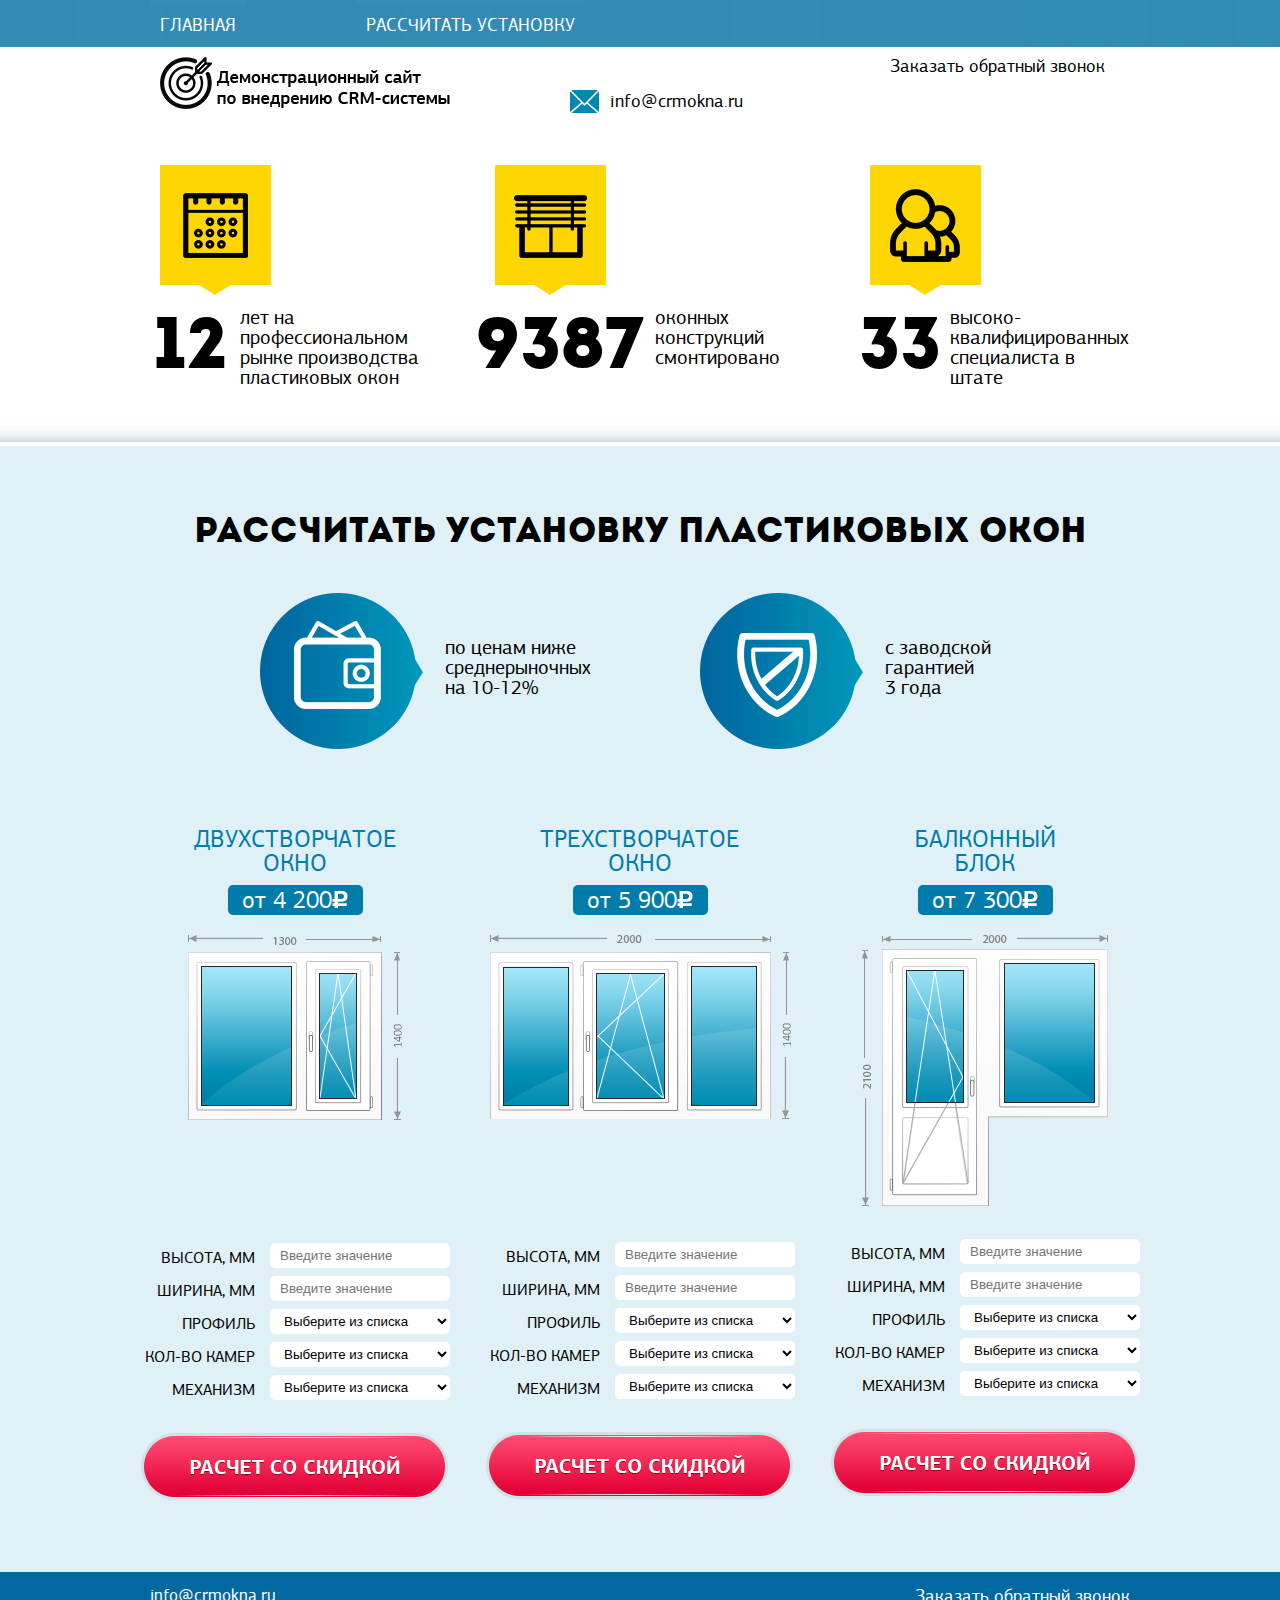
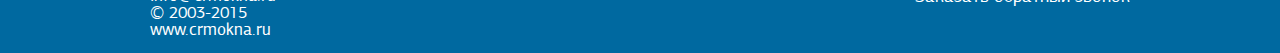
<file: task_1/site/index.html>
<!doctype html>
<html lang="en">
<head>
    <meta charset="utf-8">
    <link rel="icon" href="favicon.ico" type="image/x-icon"/>
    <title>Демонстрационный сайт по внедрению CRM-системы</title>
    <link type="text/css" href="./css/reset.css" rel="stylesheet">
    <link type="text/css" href="./css/common.css" rel="stylesheet">
    <script type="text/javascript" src="./js/jquery.min.js"></script>
    <script type="text/javascript" src="./js/script.js"></script>
</head>
<body>
<div id="nav" class="landingMenu">
    <div class="wrap">
        <ul>
            <li><a href="#header">Главная</a></li>
            <li><a href="#calc">Рассчитать установку</a></li>
        </ul>
        <div class="clr"></div>
    </div>
</div>
<div id="header">
    <div class="wrap">
        <div class="top_header">
            <div class="logo">
                <img src="images/logo.png" alt="" title="">
            </div>
            <div class="mail_h">
                info@crmokna.ru
            </div>
            <div class="phone_h">
                <a class="call_me" data-form="call_me">Заказать обратный звонок</a>
            </div>
            <div class="clr"></div>
        </div>
    </div>
</div>
<div id="benefits">
    <div class="wrap">
        <ul>
            <li>
                <img src="images/ben1.png" alt="" title="" class="wow pulse" data-wow-duration="1500ms"><br>
                <div class="left">
                    12
                </div>
                <div class="right">
                    лет на профессиональном рынке производства пластиковых окон
                </div>
                <div class="clr"></div>
            </li>
            <li>
                <img src="images/ben2.png" alt="" title="" class="wow pulse" data-wow-duration="1200ms"><br>
                <div class="left">
                    9387
                </div>
                <div class="right">
                    оконных конструкций смонтировано
                </div>
                <div class="clr"></div>
            </li>
            <li>
                <img src="images/ben3.png" alt="" title="" class="wow pulse" data-wow-duration="1500ms"><br>
                <div class="left">
                    33
                </div>
                <div class="right">
                    высоко-квалифицированных специалиста в штате
                </div>
                <div class="clr"></div>
            </li>
        </ul>
        <div class="clr"></div>
    </div>
</div>
<div id="calc">
    <div class="wrap">
        <h2>Рассчитать установку пластиковых окон</h2>
        <div class="ben_c">
            <ul>
                <li>
                    <div class="left">
                        <img src="images/ben_c1.png" alt="" title="" class="wow pulse" data-wow-duration="1500ms">
                    </div>
                    <div class="right">
                        <p>по ценам <strong>ниже</strong> среднерыночных <strong>на 10-12%</strong></p>
                    </div>
                    <div class="clr"></div>
                </li>
                <li>
                    <div class="left">
                        <img src="images/ben_c2.png" alt="" title="" class="wow pulse" data-wow-duration="1600ms">
                    </div>
                    <div class="right">
                        <p>с заводской гарантией <strong><br>3 года</strong></p>
                    </div>
                    <div class="clr"></div>
                </li>
            </ul>
            <div class="clr"></div>
        </div>
        <div class="calc_f">
            <ul>
                <li>
                    <h3><strong>Двухстворчатое<br> окно</strong></h3>
                    <h4><strong>от 4 200</strong><img src="images/rub_w.png" alt="" title=""></h4>
                    <img src="images/calc_f1.png" alt="" title="">
                    <form method="POST" id="calc_f1" action="javascript:void(null);" onsubmit="calc_f1()" class="feedform3 ie">
                        <div class="utm"></div>
                        <input type="hidden" name="form_id" value="calc_1"/>
                        <input type="hidden" name="catchpoint" value="Двухстворчатое окно">
                        <label>Высота, мм</label>
                        <input type="text" name="height" placeholder="Введите значение"><br>
                        <label>Ширина, мм</label>
                        <input type="text" name="width" placeholder="Введите значение"><br>
                        <label>Профиль</label>
                        <select name="profile">
                            <option disabled selected>Выберите из списка</option>
                            <option>REHAU</option>
                            <option>VEKA</option>
                            <option>KBE</option>
                            <option>KRAUSS</option>
                            <option>SALAMANDER</option>
                        </select><br>
                        <label>Кол-во камер</label>
                        <select name="number">
                            <option disabled selected>Выберите из списка</option>
                            <option>2 камеры</option>
                            <option>3 камеры</option>
                        </select><br>
                        <label>Механизм</label>
                        <select name="mechanism">
                            <option disabled selected>Выберите из списка</option>
                            <option>Поворотный</option>
                            <option>Поворотно-откидной</option>
                            <option>Раздвижной</option>
                        </select><br>
                        <a class="submit_calc" data-form="calc_1"></a>
                        <div class="form" id="calc_1">
                            <a class="close"></a>
                            <p class="medium">Введите Ваше имя*</p>
                            <input type="text" name="name" class="inp" placeholder="Иван Иванов*"/>
                            <p class="medium">Введите Ваш телефон*</p>
                            <input type="text" name="phone" class="inp"
                                   placeholder="+7 (123) 456-78-90*"/>
                            <p class="medium">Введите Ваш Email*</p>
                            <input type="text" name="email" class="inp" placeholder="example@email.com*"/>
                            <input type="submit" value="" class="button"/>
                            <span>Мы заботимся о конфиденциальности<br>Ваших данных</span>
                        </div>
                    </form>
                </li>
                <li>
                    <h3><strong>трехстворчатое<br>окно</strong></h3>
                    <h4><strong>от 5 900</strong><img src="images/rub_w.png" alt="" title=""></h4>
                    <img src="images/calc_f2.png" alt="" title="">
                    <form method="POST" id="calc_f2" action="javascript:void(null);" onsubmit="calc_f2()" class="feedform3 ie">
                        <!-- Скрытые поля, которые содержат данные из UTM метки -->
                        <div class="utm"></div>
                        <input type="hidden" name="form_id" value="3"/>
                        <input type="hidden" name="catchpoint" value="Трехстворчатое окно">
                        <label>Высота, мм</label>
                        <input type="text" name="height" placeholder="Введите значение"><br>
                        <label>Ширина, мм</label>
                        <input type="text" name="width" placeholder="Введите значение"><br>
                        <label>Профиль</label>
                        <select name="profile">
                            <option disabled selected>Выберите из списка</option>
                            <option>REHAU</option>
                            <option>VEKA</option>
                            <option>KBE</option>
                            <option>KRAUSS</option>
                            <option>SALAMANDER</option>
                        </select><br>
                        <label>Кол-во камер</label>
                        <select name="number">
                            <option disabled selected>Выберите из списка</option>
                            <option>2 камеры</option>
                            <option>3 камеры</option>
                        </select><br>
                        <label>Механизм</label>
                        <select name="mechanism">
                            <option disabled selected>Выберите из списка</option>
                            <option>Поворотный</option>
                            <option>Поворотно-откидной</option>
                            <option>Раздвижной</option>
                        </select><br>
                        <a class="submit_calc" data-form="calc_2"></a>
                        <div class="form" id="calc_2">
                            <a class="close"></a>
                            <p class="medium">Введите Ваше имя*</p>
                            <input type="text" name="name" class="inp" placeholder="Иван Иванов*"/>
                            <p class="medium">Введите Ваш телефон*</p>
                            <input type="text" name="phone" class="inp"
                                   placeholder="+7 (123) 456-78-90*"/>
                            <p class="medium">Введите Ваш Email*</p>
                            <input type="text" name="email" class="inp" placeholder="example@email.com*"/>
                            <input type="submit" value="" class="button"/>
                            <span>Мы заботимся о конфиденциальности<br>Ваших данных</span>
                        </div>
                    </form>
                </li>
                <li>
                    <h3><strong>Балконный<br>блок</strong></h3>
                    <h4><strong>от 7 300</strong><img src="images/rub_w.png" alt="" title=""></h4>
                    <img src="images/calc_f3.png" alt="" title="">
                    <form method="POST" id="calc_f3" action="javascript:void(null);" onsubmit="calc_f3()">
                        <!-- Скрытые поля, которые содержат данные из UTM метки -->
                        <div class="utm"></div>
                        <input type="hidden" name="form_id" value="4"/>
                        <input type="hidden" name="catchpoint" value="Балконный блок">
                        <label>Высота, мм</label>
                        <input type="text" name="height" placeholder="Введите значение"><br>
                        <label>Ширина, мм</label>
                        <input type="text" name="width" placeholder="Введите значение"><br>
                        <label>Профиль</label>
                        <select name="profile">
                            <option disabled selected>Выберите из списка</option>
                            <option>REHAU</option>
                            <option>VEKA</option>
                            <option>KBE</option>
                            <option>KRAUSS</option>
                            <option>SALAMANDER</option>
                        </select><br>
                        <label>Кол-во камер</label>
                        <select name="number">
                            <option disabled selected>Выберите из списка</option>
                            <option>2 камеры</option>
                            <option>3 камеры</option>
                        </select><br>
                        <label>Механизм</label>
                        <select name="mechanism">
                            <option disabled selected>Выберите из списка</option>
                            <option>Поворотный</option>
                            <option>Поворотно-откидной</option>
                            <option>Раздвижной</option>
                        </select><br>
                        <a class="submit_calc" data-form="calc_3"></a>
                        <div class="form" id="calc_3">
                            <a class="close"></a>
                            <p class="medium">Введите Ваше имя*</p>
                            <input type="text" name="name" class="inp" placeholder="Иван Иванов*"/>
                            <p class="medium">Введите Ваш телефон*</p>
                            <input type="text" name="phone" class="inp"
                                   placeholder="+7 (123) 456-78-90*"/>
                            <p class="medium">Введите Ваш Email*</p>
                            <input type="text" name="email" class="inp" placeholder="example@email.com*"/>
                            <input type="submit" value="" class="button"/>
                            <span>Мы заботимся о конфиденциальности<br>Ваших данных</span>
                        </div>
                    </form>
                </li>
            </ul>
            <div class="clr"></div>
        </div>
    </div>
</div>
<div id="footer">
    <div class="wrap">
        <div class="copy">
            <p>info@crmokna.ru<br><span class="medium">© 2003-2015</span><br>www.crmokna.ru</p>
        </div>
        <div class="phone_f">
            <a class="call_me" data-form="call_me">Заказать обратный звонок</a>
        </div>
        <div class="clr"></div>
    </div>
</div>
<div class="form" id="call_me">
    <div class="form_content">
        <a class="close"></a>
        <h3 class="black_f">заказать<br>обратный звонок</h3>
        <form method="POST" id="call" action="javascript:void(null);" onsubmit="call()">
            <div class="utm"></div>
            <input type="hidden" name="form_id" value="6"/>
            <input type="hidden" name="Заказ обратного звонка">
            <p class="medium">Введите Ваше имя*</p>
            <input type="text" name="name" class="inp" placeholder="Иван Иванов*"/>
            <p class="medium">Введите Ваш телефон*</p>
            <input type="text" name="phone" class="inp" placeholder="+7 (123) 456-78-90*"/>
            <p class="medium">Введите Ваш Email*</p>
            <input type="text" name="email" class="inp" placeholder="example@email.com*"/>
            <span>Мы заботимся<br> о конфиденциальности Ваших данных</span>
            <input type="submit" id="order2" value="" class="button"/>
        </form>
    </div>
</div>
<div class="over"></div>
<script type="text/javascript">
    var date = new Date;
    date.setHours(date.getHours() + 3);
    date = date.toUTCString();

    var urlCurrent = decodeURI(window.location.href);
    var newStr = urlCurrent.replace('http://yadro/?','');
    var arrStr = newStr.split('&');
    for (var i = 0; i < arrStr.length; i++) {

        utmParam = arrStr[i].split('=');
        if(getCookie(utmParam[0]) != ''){
            utmParam[1] = getCookie(utmParam[0]);
        } else {
            document.cookie = arrStr[i] + '; expires='+ date;
        }

        $('.utm').append('<input name="'+utmParam[0]+'" type="hidden" value="'+utmParam[1]+'" />');
    }

    function getCookie(cname) {
        var name = cname + "=";
        var decodedCookie = decodeURIComponent(document.cookie);
        var ca = decodedCookie.split(';');
        for (var i = 0; i < ca.length; i++) {
            var c = ca[i];
            while (c.charAt(0) == ' ') {
                c = c.substring(1);
            }
            if (c.indexOf(name) == 0) {
                return c.substring(name.length, c.length);
            }
        }
        return '';
    }
</script>
<script type="text/javascript" language="javascript">
    function call() {
        var msg   = $('#call').serialize();
        $.ajax({
            type: 'POST',
            url: 'https://webhook.site/fcdd902b-df0c-4239-8da0-e9bc44e4ace3',
            data: msg,
        });
    }
    function calc_f1() {
        var msg   = $('#calc_f1').serialize();
        $.ajax({
            type: 'POST',
            url: 'https://webhook.site/fcdd902b-df0c-4239-8da0-e9bc44e4ace3',
            data: msg,
        });
    }
    function calc_f2() {
        var msg   = $('#calc_f2').serialize();
        $.ajax({
            type: 'POST',
            url: 'https://webhook.site/fcdd902b-df0c-4239-8da0-e9bc44e4ace3',
            data: msg,
        });
    }
    function calc_f3() {
        var msg   = $('#calc_f3').serialize();
        $.ajax({
            type: 'POST',
            url: 'https://webhook.site/fcdd902b-df0c-4239-8da0-e9bc44e4ace3',
            data: msg,
        });
    }
</script>
</body>
</html>
</file>
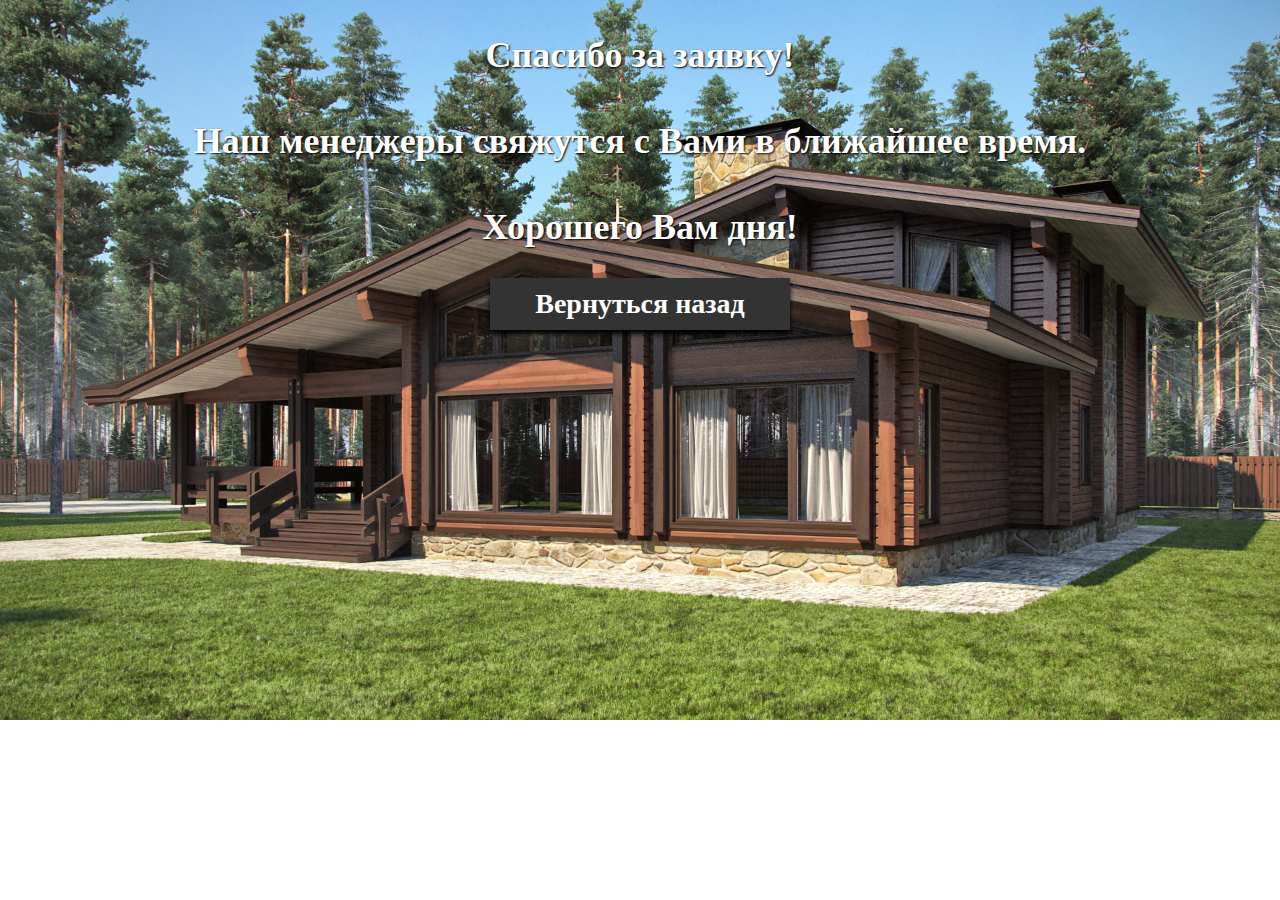
<file: task_1/site/thanks.html>
<!doctype html>
<html>
<head>
<meta charset="utf-8">
<?php header("refresh: 3; url=index.php"); ?>
<title></title>
<style>
	body{
	background:url(images/main.jpg) no-repeat top center;
	background-size:cover;
	}
	h1, a{
	text-align:center;
	padding:10px 0;
	}
	h1{
	font-size:36px;
	color:#fff;
	text-shadow:1px 1px 2px #000;
	}
	a{
	margin:20px auto;
	display:block;
	width:300px;
	text-align:center;
	text-decoration:none;
	color:#060f85;
	font-size:28px;
	font-weight:bold;
	position:relative;
	top:-4px;
	box-shadow:0px 4px 5px #000;
	background:#333;
	color:#fff;
	}
	a:hover{
		text-shadow:1px 1px 2px #000;
	}
</style>
</head>
<body>
<h1>Спасибо за заявку!</h1>
<h1>Наш менеджеры свяжутся с Вами в ближайшее время.</h1>
<h1>Хорошего Вам дня!</h1>
<a href="index.html">Вернуться назад</a>
</body>
</html>
</file>
<file: task_1/site/css/common.css>
@font-face {
    font-family: 'pf_agora_sans_problack';
    src: url('fonts/PFAgoraSansPro-Black-webfont.eot');
    src: url('fonts/PFAgoraSansPro-Black-webfont.eot?#iefix') format('embedded-opentype'),
    url('fonts/PFAgoraSansPro-Black-webfont.woff2') format('woff2'),
    url('fonts/PFAgoraSansPro-Black-webfont.woff') format('woff'),
    url('fonts/PFAgoraSansPro-Black-webfont.ttf') format('truetype'),
    url('fonts/PFAgoraSansPro-Black-webfont.svg#pf_agora_sans_problack') format('svg');
    font-weight: normal;
    font-style: normal;

}

@font-face {
    font-family: 'pf_agora_sans_probold';
    src: url('fonts/PFAgoraSansPro-Bold-webfont.eot');
    src: url('fonts/PFAgoraSansPro-Bold-webfont.eot?#iefix') format('embedded-opentype'),
    url('fonts/PFAgoraSansPro-Bold-webfont.woff2') format('woff2'),
    url('fonts/PFAgoraSansPro-Bold-webfont.woff') format('woff'),
    url('fonts/PFAgoraSansPro-Bold-webfont.ttf') format('truetype'),
    url('fonts/PFAgoraSansPro-Bold-webfont.svg#pf_agora_sans_probold') format('svg');
    font-weight: normal;
    font-style: normal;
}

@font-face {
    font-family: 'pf_agora_sans_promedium';
    src: url('fonts/PFAgoraSansPro-Medium-webfont.eot');
    src: url('fonts/PFAgoraSansPro-Medium-webfont.eot?#iefix') format('embedded-opentype'),
    url('fonts/PFAgoraSansPro-Medium-webfont.woff2') format('woff2'),
    url('fonts/PFAgoraSansPro-Medium-webfont.woff') format('woff'),
    url('fonts/PFAgoraSansPro-Medium-webfont.ttf') format('truetype'),
    url('fonts/PFAgoraSansPro-Medium-webfont.svg#pf_agora_sans_promedium') format('svg');
    font-weight: normal;
    font-style: normal;
}

@font-face {
    font-family: 'pf_agora_sans_proregular';
    src: url('fonts/PFAgoraSansPro-Reg-webfont.eot');
    src: url('fonts/PFAgoraSansPro-Reg-webfont.eot?#iefix') format('embedded-opentype'),
    url('fonts/PFAgoraSansPro-Reg-webfont.woff2') format('woff2'),
    url('fonts/PFAgoraSansPro-Reg-webfont.woff') format('woff'),
    url('fonts/PFAgoraSansPro-Reg-webfont.ttf') format('truetype'),
    url('fonts/PFAgoraSansPro-Reg-webfont.svg#pf_agora_sans_proregular') format('svg');
    font-weight: normal;
    font-style: normal;
}

@font-face {
    font-family: 'intro_regular';
    src: url('fonts/is2nf5pp-webfont.eot');
    src: url('fonts/is2nf5pp-webfont.eot?#iefix') format('embedded-opentype'),
    url('fonts/is2nf5pp-webfont.woff2') format('woff2'),
    url('fonts/is2nf5pp-webfont.woff') format('woff'),
    url('fonts/is2nf5pp-webfont.ttf') format('truetype'),
    url('fonts/is2nf5pp-webfont.svg#intro_regular') format('svg');
    font-weight: normal;
    font-style: normal;
}

html, body {
    height: 100%;
}

html {
    min-height: 100%;
    font-family: 'pf_agora_sans_proregular';
}

body {
    margin: 0 auto;
}

a, input, textarea {
    -webkit-transition: all 0.4s ease 0s;
    -moz-transition: all 0.4s ease 0s;
    -o-transition: all 0.4s ease 0s;
    transition: all 0.4s ease 0s;
}

.clr {
    clear: both;
}

.wrap {
    width: 1000px;
    margin: 0 auto;
}

#nav {
    height: 47px;
    background: url(../images/nav.png) repeat-x;
    min-width: 1000px;
    position: fixed;
    top: 0;
    width: 100%;
    opacity: 0.8;
    z-index: 9996;
}

#nav .wrap {
    position: relative;
}

#nav ul li {
    float: left;
    margin: 0 110px 0 0;
}

#nav ul li:first-child {
    margin: 0 110px 0 10px;
}

#nav ul li:last-child {
    margin: 0;
}

#nav ul li a {
    display: block;
    color: #fff;
    text-decoration: none;
    font-size: 18px;
    text-transform: uppercase;
    padding: 11px 10px 0 10px;
    border-top: 5px solid #0074a7;
}

#nav ul li a:hover {
    border-top: 5px solid #fff;
}

#header {
    padding: 47px 0 0 0;
    min-width: 1000px;
}

#header .top_header {
    padding: 0 0 10px;
}

#header .logo {
    float: left;
    width: 290px;
    padding: 10px 120px 0 20px;
}

#header .mail_h {
    float: left;
    width: 135px;
    padding: 5px 0 5px 40px;
    background: url(../images/mail.png) no-repeat left center;
    font-size: 18px;
    margin: 40px 0 0 0;
}

#header .phone_h {
    float: right;
    text-align: right;
    padding: 10px 35px 0 0;
}

#header .phone_h p {
    font-size: 18px;
}

#header .phone_h p span {
    font-size: 36px;
    color: #0088b2;
}

#header .phone_h a {
    color: #000;
    font-size: 18px;
}

#header .phone_h a:hover {
    text-decoration: none;
}

#header .main_block {
    padding: 35px 0 0 0;
    height: 638px;
    background: url(../images/main.jpg) no-repeat top center;
    min-width: 1000px;
}

#header .main_block1 {
    padding: 25px 0 0 0;
    height: 648px;
    background: url(../images/main1.jpg) no-repeat top center;
    min-width: 1000px;
}

#header .main_block .form2 {
    width: 326px;
    height: 279px;
    background: url(../images/form.png) no-repeat center center;
    text-align: center;
    padding: 20px 0 0 0;
    margin: 15px 0 0 50px;
}

#header .main_block .form2 p {
    color: #fff;
    font-size: 17px;
    padding: 5px 0;
}

#header .main_block .form2 input {
    width: 240px;
    height: 35px;
    text-align: center;
    border: 0;
    background: #fff;
    border-radius: 7px;
}

#header .main_block .form2 input:hover, #header .main_block .form2 input:focus, #header .main_block1 input:hover, #header .main_block1 input:focus {
    box-shadow: 0 0 10px #666 inset;
}

#header .main_block1 .button {
    margin: 15px 0 0 70px !important;
    display: block;
}

#header .main_block .form2 .button, #header .main_block1 .button {
    width: 269px;
    height: 67px;
    background: url(../images/button.png) no-repeat;
    border-radius: 0;
    margin: 15px 0 0 0;
    cursor: pointer;
}

#header .main_block .form2 .button:hover, #header .main_block1 .button:hover {
    background: url(../images/buttonh.png) no-repeat;
    box-shadow: 0 0 0 #000;
}

#header .main_block .form2 .button:focus, #header .main_block1 .button:focus {
    background: url(../images/buttonf.png) no-repeat;
    box-shadow: 0 0 0 #000;
}

#header .main_block1 form span {
    display: block;
    color: #fff;
    padding: 5px 0 5px 35px;
    background: url(../images/cond.png) no-repeat left center;
    font-size: 16px;
    margin: 10px 0 0 5px;
    text-align: left;
}

#header .main_block .form2 span {
    display: block;
    color: #fff;
    padding: 0 0 0 35px;
    background: url(../images/cond.png) no-repeat left center;
    font-size: 12px;
    margin: 10px 0 0 45px;
    text-align: left;
}

#benefits {
    padding: 40px 0 30px;
    min-width: 1000px;
}

#benefits ul li {
    float: left;
}

#benefits ul li img {
    margin: 0 0 10px 20px;
    visibility: visible !important;
}

#benefits ul li .left {
    text-align: center;
    font-size: 72px;
    font-family: 'intro_regular';
}

#benefits ul li:nth-child(1) {
    width: 280px;
    margin: 0 55px 0 0;
}

#benefits ul li:nth-child(1) .left {
    float: left;
    width: 100px;
}

#benefits ul li:nth-child(1) .right {
    width: 180px;
    float: right;
    font-size: 20px;
}

#benefits ul li:nth-child(2) {
    width: 320px;
    margin: 0 55px 0 0;
}

#benefits ul li:nth-child(2) .left {
    float: left;
    width: 170px;
}

#benefits ul li:nth-child(2) .right {
    width: 140px;
    float: right;
    font-size: 20px;
}

#benefits ul li:nth-child(3) {
    width: 280px;
}

#benefits ul li:nth-child(3) .left {
    float: left;
    width: 100px;
}

#benefits ul li:nth-child(3) .right {
    width: 180px;
    float: right;
    font-size: 20px;
}

#calc {
    padding: 95px 0 70px;
    background: #dff0f6 url(../images/calc_t.png) repeat-x;
    min-width: 1000px;
}

#calc h2, #block_o h2 {
    font-family: 'intro_regular';
    font-size: 35px;
    text-align: center;
    text-transform: uppercase;
}

.ben_c ul {
    padding: 45px 0 0 120px;
}

.ben_c ul li {
    float: left;
    width: 335px;
    margin: 0 105px 0 0;
}

.ben_c ul li img {
    visibility: visible !important;
}

.ben_c ul li .left {
    float: left;
    width: 175px;
}

.ben_c ul li .right {
    float: right;
    width: 150px;
    padding: 45px 0 0 0;
}

.ben_c ul li p {
    font-size: 20px;
}

.calc_f {
    padding: 75px 0 0 0;
}

.calc_f ul li {
    float: left;
    text-align: center;
    margin: 0 35px 0 0;
    width: 310px;
}

.calc_f ul li:last-child {
    margin: 0;
}

.calc_f ul li h3 {
    font-size: 24px;
    color: #007cab;
    text-align: center;
    text-transform: uppercase;
}

.calc_f ul li h4 {
    font-size: 24px;
    color: #fff;
    background: #007cab;
    text-align: center;
    width: 135px;
    padding: 3px 0;
    margin: 10px auto 20px;
    border-radius: 5px;
}

.calc_f ul li:nth-child(1) {
    width: 310px;
}

.calc_f ul li:nth-child(1) form {
    padding: 120px 0 0 0;
}

.calc_f ul li:nth-child(2) form {
    padding: 120px 0 0 0;
}

.calc_f ul li:nth-child(3) form {
    padding: 30px 0 0 0;
}

.calc_f form {
    text-align: left;
}

.calc_f form label {
    width: 115px;
    text-align: right;
    display: block;
    float: left;
    padding: 7px 15px 0 0;
    text-transform: uppercase;
}

.calc_f form input, .calc_f form select {
    width: 170px;
    height: 25px;
    margin: 0 0 8px;
    padding: 0 0 0 10px;
    border: 0;
    background: #fff;
    border-radius: 5px;
}

.calc_f form select {
    width: 180px;
}

.calc_f form .submit_calc {
    display: block;
    width: 309px;
    height: 69px;
    margin: 25px 0 0 0;
    background: url(../images/button3.png) no-repeat top center;
}

.calc_f form .submit_calc:hover {
    background: url(../images/button3h.png) no-repeat top center;
}

.calc_f form .submit_calc:focus {
    background: url(../images/button3f.png) no-repeat top center;
}

.calc_f form .fff {
    outline: 3px solid white;
    outline-offset: -12px;
    width: 326px;
    height: 22.3em;
    background: #0069a0;
    text-align: center;
    padding: 20px 0 0 0;
    margin: 15px 0 0 50px;
    position: fixed;
    top: 10%;
    left: 50%;
    margin: 0 0 0 -163px;
    display: none;
    z-index: 9999;
}

.calc_f form .fff p {
    color: #fff;
    font-size: 17px;
    padding: 5px 0;
}

.calc_f form .fff input {
    width: 240px;
    height: 35px;
    text-align: center;
    border: 0;
    background: #fff;
    border-radius: 7px;
}

.calc_f form .fff input:hover, .calc_f form .fff input:focus {
    box-shadow: 0 0 10px #666 inset;
}

.calc_f form .fff .button {
    width: 269px;
    height: 67px;
    background: url(../images/button.png) no-repeat;
    border-radius: 0;
    margin: 15px 0 0 0;
    cursor: pointer;
}

.calc_f form .fff .button:hover {
    background: url(../images/buttonh.png) no-repeat;
    box-shadow: 0 0 0 #000;
}

.calc_f form .fff .button:focus {
    background: url(../images/buttonf.png) no-repeat;
    box-shadow: 0 0 0 #000;
}

.calc_f form .fff span {
    display: block;
    color: #fff;
    padding: 0 0 0 35px;
    background: url(../images/cond.png) no-repeat left center;
    font-size: 12px;
    margin: 10px 0 0 45px;
    text-align: left;
}

#block_o {
    padding: 55px 0 40px 0;
    min-width: 1000px;
}

#block_o ul {
    padding: 45px 0 0 120px;
}

#block_o ul li {
    float: left;
    width: 375px;
    margin: 0 65px 0 0;
}

#block_o ul li img {
    visibility: visible !important;
}

#block_o ul li .left {
    float: left;
    width: 175px;
}

#block_o ul li .right {
    float: right;
    width: 190px;
    padding: 45px 0 0 0;
}

#block_o ul li p {
    font-size: 20px;
}

#footer {
    padding: 15px 0;
    background: #0069a0;
    min-width: 1000px;
}

#footer .copy {
    float: left;
    width: 130px;
    padding: 0 0 0 10px;
}

#footer .copy p {
    color: #fff;
    font-size: 17px;
}

#footer .phone_f {
    float: right;
    text-align: right;
    padding: 0 10px 0 0;
}

#footer .phone_f p {
    font-size: 18px;
    color: #fff;
}

#footer .phone_f p span {
    font-size: 36px;
    color: #fff;
}

#footer .phone_f a {
    color: #fff;
    font-size: 18px;
}

#footer .phone_f a:hover {
    text-decoration: none;
}

[data-form] {
    cursor: pointer;
}

.close {
    width: 33px;
    height: 33px;
    background: url(../images/close.png) no-repeat top center;
    position: absolute;
    top: -10px;
    right: -10px;
    display: block;
    cursor: pointer;
}

.form {
    border: 2px solid #fff;
    padding: 20px 0 10px;
    width: 326px;
    text-align: center;
    margin: 0 auto;
    position: fixed;
    top: 10%;
    left: calc(50% - 163px);
    background: #0069a0;
    box-shadow: 0 0 10px #999;
    display: none;
    z-index: 9999;
}

.form h3 {
    text-transform: uppercase;
    font-size: 24px;
    color: #fff;
    padding: 0 0 15px;
}

.form p {
    color: #fff;
    font-size: 17px;
    padding: 5px 0;
}

.form input {
    width: 240px;
    height: 35px;
    text-align: center;
    border: 0;
    background: #fff;
    border-radius: 7px;
}

.form input:hover, .form input:focus {
    box-shadow: 0 0 10px #666 inset;
}

.form .button {
    width: 269px;
    height: 67px;
    background: url(../images/button.png) no-repeat;
    border-radius: 0;
    margin: 15px 0 0 0;
    cursor: pointer;
}

.form .button:hover {
    background: url(../images/buttonh.png) no-repeat;
    box-shadow: 0 0 0 #000;
}

.form .button:focus {
    background: url(../images/buttonf.png) no-repeat;
    box-shadow: 0 0 0 #000;
}

.form span {
    display: block;
    color: #fff;
    padding: 0 0 0 35px;
    background: url(../images/cond.png) no-repeat left center;
    font-size: 12px;
    margin: 10px 0 0 45px;
    text-align: left;
}

.error {
    border: 2px solid #c30000 !important;
}

.over {
    position: fixed;
    top: 0;
    left: 0;
    width: 100%;
    height: 100%;
    background: url(../images/over.png);
    display: none;
    z-index: 9998;
}
</file>
